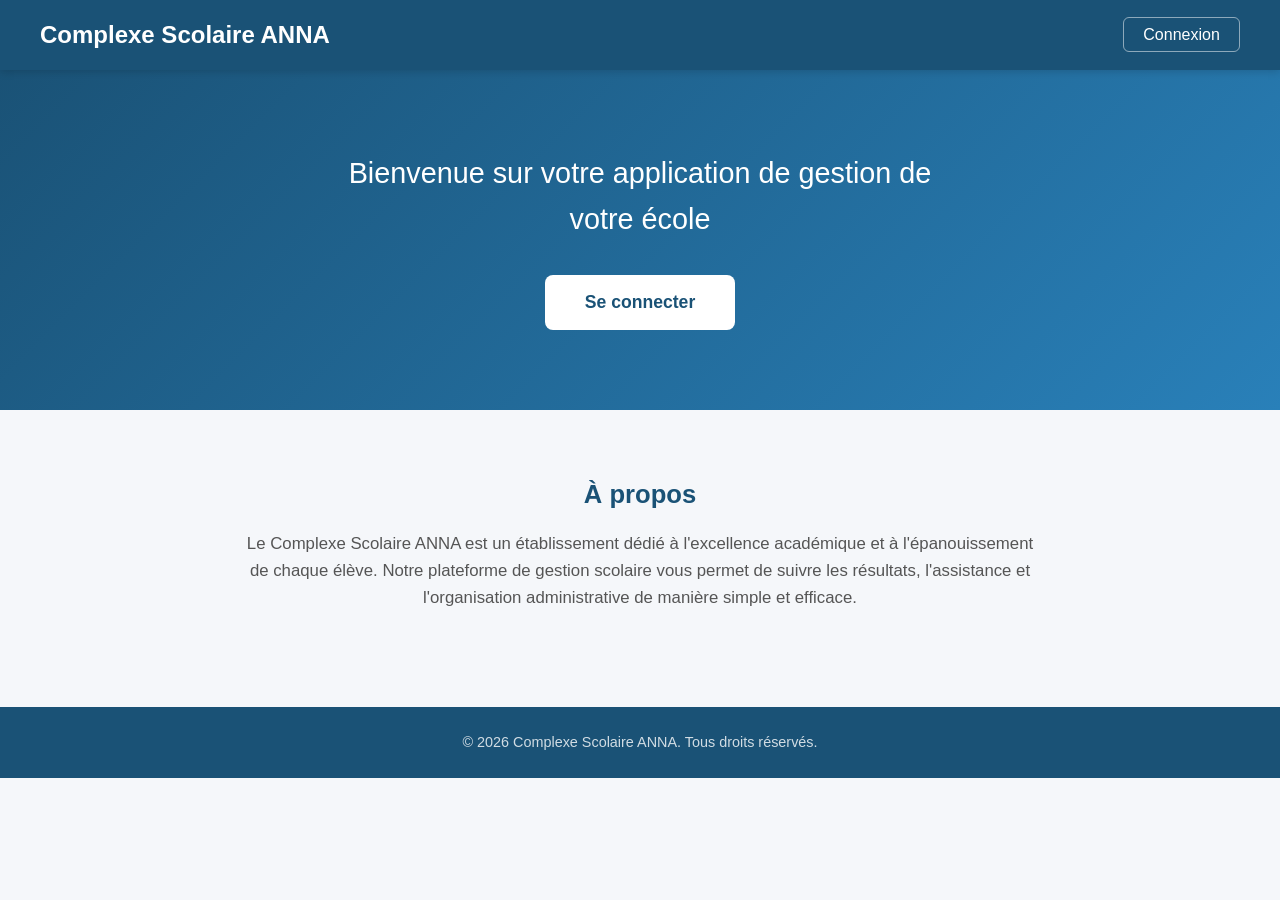
<file: index.html>
<!DOCTYPE html>
<html lang="fr">
<head>
    <meta charset="UTF-8">
    <meta name="viewport" content="width=device-width, initial-scale=1.0">
    <title>Complexe Scolaire ANNA</title>
    <link rel="stylesheet" href="style.css">
</head>
<body>
    <header>
        <div class="header-content">
            <h1>Complexe Scolaire ANNA</h1>
            <nav>
                <a href="connexion.html">Connexion</a>
            </nav>
        </div>
    </header>

    <section class="hero">
        <div class="hero-content">
            <h3>Bienvenue sur votre application de gestion de votre école</h3>
            <a href="connexion.html" class="btn-primary">Se connecter</a>
        </div>
    </section>

    <section class="presentation">
        <div class="presentation-content">
            <h2>À propos</h2>
            <p>Le Complexe Scolaire ANNA est un établissement dédié à l'excellence académique et à l'épanouissement de chaque élève. Notre plateforme de gestion scolaire vous permet de suivre les résultats, l'assistance et l'organisation administrative de manière simple et efficace.</p>
        </div>
    </section>

    <footer>
        <div class="footer-content">
            <p>&copy; 2026 Complexe Scolaire ANNA. Tous droits réservés.</p>
        </div>
    </footer>
</body>
</html>
</file>
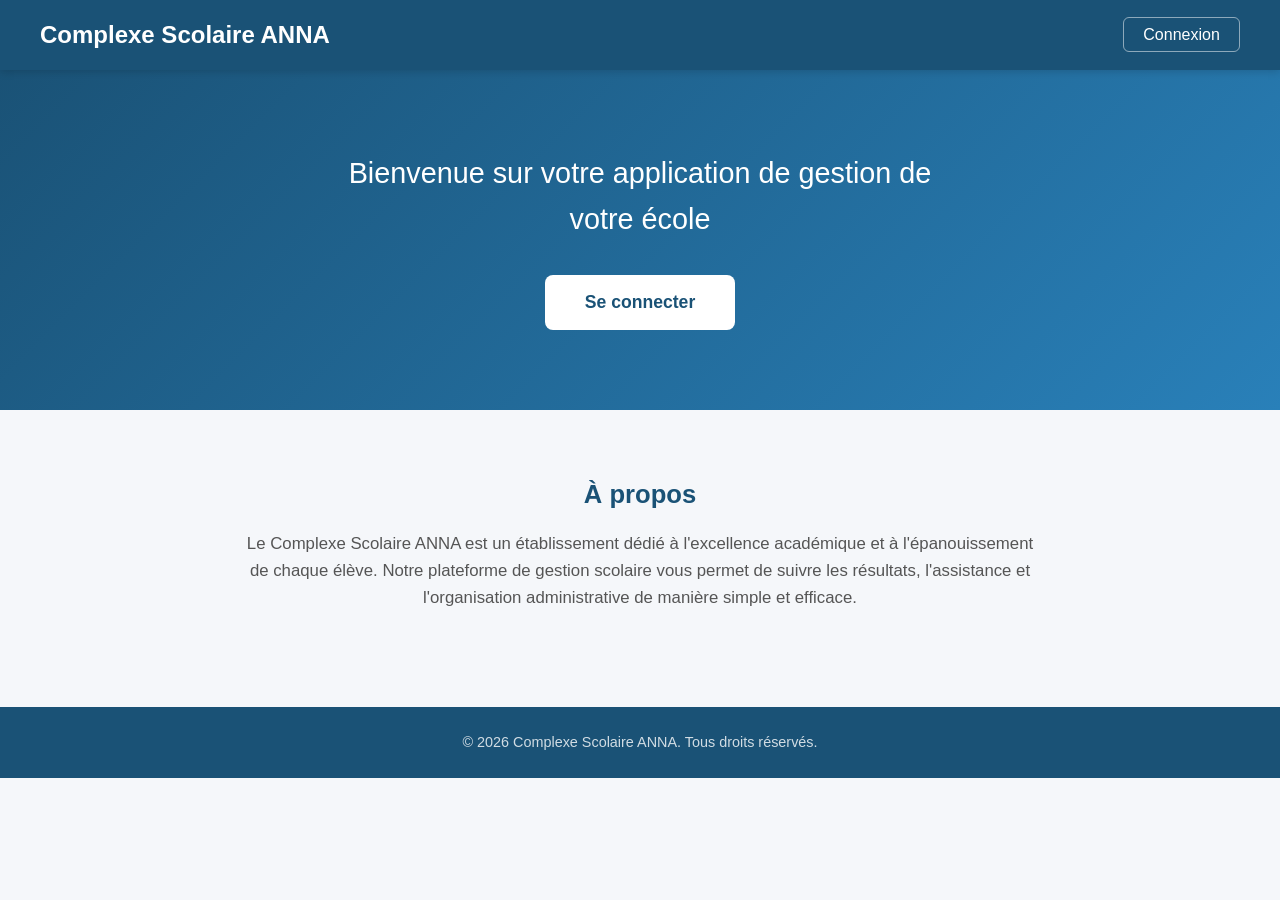
<file: frontend/index.html>
<!DOCTYPE html>
<html lang="fr">
<head>
    <meta charset="UTF-8">
    <meta name="viewport" content="width=device-width, initial-scale=1.0">
    <title>Complexe Scolaire ANNA</title>
    <link rel="stylesheet" href="style.css">
</head>
<body>
    <header>
        <div class="header-content">
            <h1>Complexe Scolaire ANNA</h1>
            <nav>
                <a href="login.php">Connexion</a>
            </nav>
        </div>
    </header>

    <section class="hero">
        <div class="hero-content">
            <h3>Bienvenue sur votre application de gestion de votre école</h3>
            <a href="login.php" class="btn-primary">Se connecter</a>
        </div>
    </section>

    <section class="presentation">
        <div class="presentation-content">
            <h2>À propos</h2>
            <p>Le Complexe Scolaire ANNA est un établissement dédié à l'excellence académique et à l'épanouissement de chaque élève. Notre plateforme de gestion scolaire vous permet de suivre les résultats, l'assistance et l'organisation administrative de manière simple et efficace.</p>
        </div>
    </section>

    <footer>
        <div class="footer-content">
            <p>&copy; 2026 Complexe Scolaire ANNA. Tous droits réservés.</p>
        </div>
    </footer>
</body>
</html>
</file>
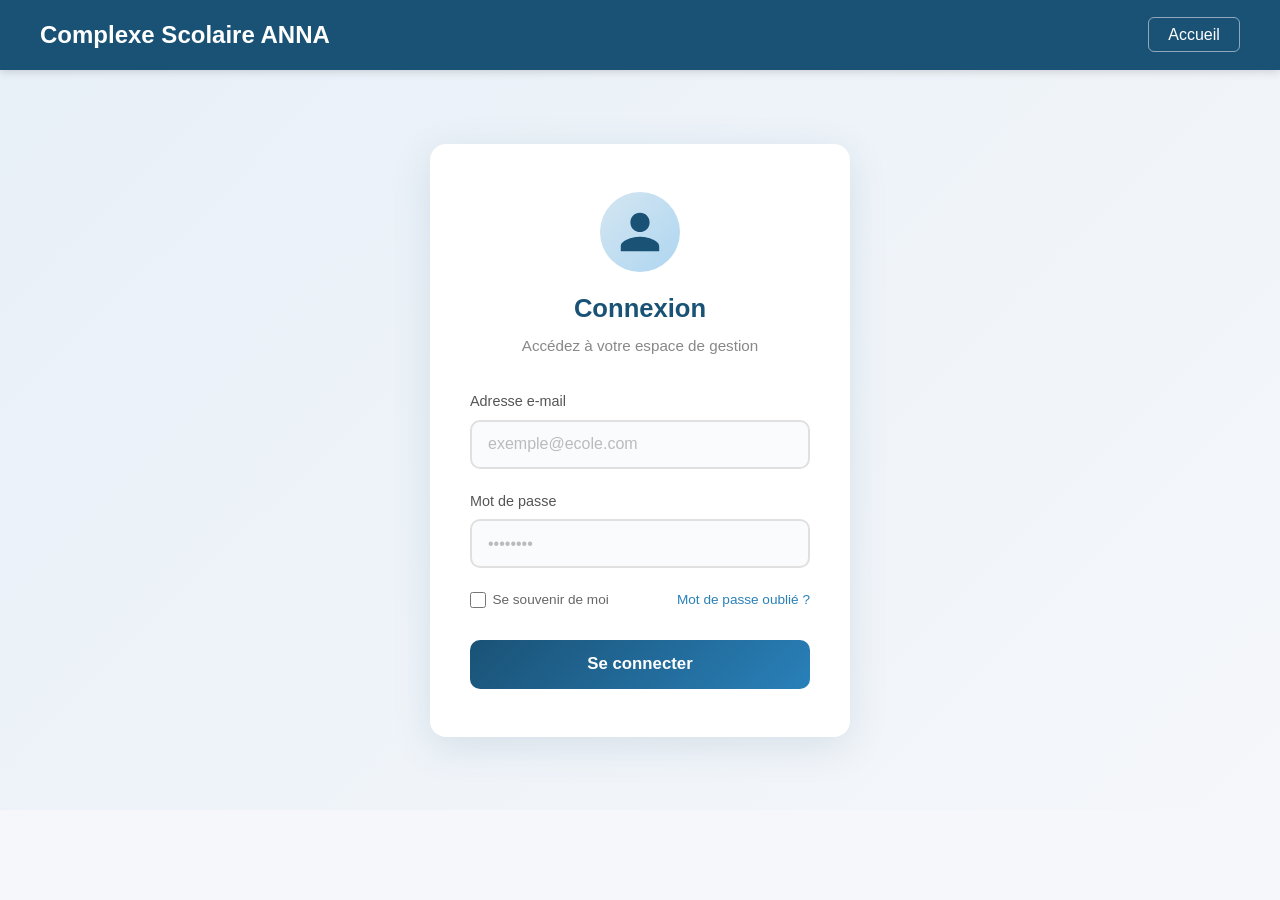
<file: connexion.html>
<!DOCTYPE html>
<html lang="fr">
<head>
    <meta charset="UTF-8">
    <meta name="viewport" content="width=device-width, initial-scale=1.0">
    <title>Connexion - Complexe Scolaire ANNA</title>
    <link rel="stylesheet" href="style.css">
</head>
<body>
    <header>
        <div class="header-content">
            <h1>Complexe Scolaire ANNA</h1>
            <nav>
                <a href="index.html">Accueil</a>
            </nav>
        </div>
    </header>

    <main class="login-wrapper">
        <div class="login-card">
            <div class="login-header">
                <div class="login-icon">
                    <svg xmlns="http://www.w3.org/2000/svg" width="48" height="48" fill="#1a5276" viewBox="0 0 24 24">
                        <path d="M12 12c2.7 0 4.8-2.1 4.8-4.8S14.7 2.4 12 2.4 7.2 4.5 7.2 7.2 9.3 12 12 12zm0 2.4c-3.2 0-9.6 1.6-9.6 4.8v2.4h19.2v-2.4c0-3.2-6.4-4.8-9.6-4.8z"/>
                    </svg>
                </div>
                <h2>Connexion</h2>
                <p>Accédez à votre espace de gestion</p>
            </div>
            <form class="login-form" action="#" method="post">
                <div class="form-group">
                    <label for="email">Adresse e-mail</label>
                    <input type="email" id="email" name="email" placeholder="exemple@ecole.com" required>
                </div>
                <div class="form-group">
                    <label for="password">Mot de passe</label>
                    <input type="password" id="password" name="password" placeholder="••••••••" required>
                </div>
                <div class="form-options">
                    <label class="remember-me">
                        <input type="checkbox" name="remember"> Se souvenir de moi
                    </label>
                    <a href="#" class="forgot-link">Mot de passe oublié ?</a>
                </div>
                <button type="submit" class="btn-login">Se connecter</button>
            </form>
        </div>
    </main>


</body>
</html>
</file>
<file: style.css>
* {
    margin: 0;
    padding: 0;
    box-sizing: border-box;
}

body {
    font-family: 'Segoe UI', Tahoma, Geneva, Verdana, sans-serif;
    color: #333;
    line-height: 1.6;
    background-color: #f5f7fa;
}

header {
    background-color: #1a5276;
    color: #fff;
    padding: 1rem 2rem;
    position: sticky;
    top: 0;
    z-index: 100;
    box-shadow: 0 2px 8px rgba(0, 0, 0, 0.15);
}

.header-content {
    max-width: 1200px;
    margin: 0 auto;
    display: flex;
    justify-content: space-between;
    align-items: center;
}

header h1 {
    font-size: 1.5rem;
    font-weight: 600;
}

header nav a {
    color: #fff;
    text-decoration: none;
    font-size: 1rem;
    padding: 0.5rem 1.2rem;
    border: 1px solid rgba(255, 255, 255, 0.5);
    border-radius: 6px;
    transition: background-color 0.3s, border-color 0.3s;
}

header nav a:hover {
    background-color: rgba(255, 255, 255, 0.15);
    border-color: #fff;
}

.hero {
    background: linear-gradient(135deg, #1a5276 0%, #2980b9 100%);
    color: #fff;
    text-align: center;
    padding: 5rem 2rem;
}

.hero-content h3 {
    font-size: 1.8rem;
    font-weight: 400;
    margin-bottom: 2rem;
    max-width: 600px;
    margin-left: auto;
    margin-right: auto;
}

.btn-primary {
    display: inline-block;
    background-color: #fff;
    color: #1a5276;
    text-decoration: none;
    padding: 0.85rem 2.5rem;
    border-radius: 8px;
    font-size: 1.1rem;
    font-weight: 600;
    transition: transform 0.2s, box-shadow 0.2s;
}

.btn-primary:hover {
    transform: translateY(-2px);
    box-shadow: 0 6px 20px rgba(0, 0, 0, 0.25);
}

.presentation {
    padding: 4rem 2rem;
}

.presentation-content {
    max-width: 800px;
    margin: 0 auto;
    text-align: center;
}

.presentation h2 {
    font-size: 1.6rem;
    color: #1a5276;
    margin-bottom: 1rem;
}

.presentation p {
    font-size: 1.05rem;
    color: #555;
}

footer {
    background-color: #1a5276;
    color: rgba(255, 255, 255, 0.8);
    text-align: center;
    padding: 1.5rem 2rem;
    margin-top: 2rem;
}

footer p {
    font-size: 0.9rem;
}

/* ===== LOGIN PAGE ===== */

.login-wrapper {
    min-height: calc(100vh - 160px);
    display: flex;
    align-items: center;
    justify-content: center;
    padding: 3rem 1rem;
    background: linear-gradient(135deg, #e8f0f8 0%, #f5f7fa 100%);
}

.login-card {
    background: #fff;
    border-radius: 16px;
    box-shadow: 0 10px 40px rgba(26, 82, 118, 0.12);
    padding: 3rem 2.5rem;
    width: 100%;
    max-width: 420px;
    animation: fadeInUp 0.5s ease-out;
}

@keyframes fadeInUp {
    from {
        opacity: 0;
        transform: translateY(20px);
    }
    to {
        opacity: 1;
        transform: translateY(0);
    }
}

.login-header {
    text-align: center;
    margin-bottom: 2rem;
}

.login-icon {
    width: 80px;
    height: 80px;
    background: linear-gradient(135deg, #d4e6f1, #aed6f1);
    border-radius: 50%;
    display: flex;
    align-items: center;
    justify-content: center;
    margin: 0 auto 1rem;
}

.login-header h2 {
    font-size: 1.6rem;
    color: #1a5276;
    margin-bottom: 0.3rem;
}

.login-header p {
    color: #888;
    font-size: 0.95rem;
}

.form-group {
    margin-bottom: 1.3rem;
}

.form-group label {
    display: block;
    font-size: 0.9rem;
    color: #555;
    margin-bottom: 0.4rem;
    font-weight: 500;
}

.form-group input {
    width: 100%;
    padding: 0.85rem 1rem;
    border: 2px solid #e0e0e0;
    border-radius: 10px;
    font-size: 1rem;
    color: #333;
    transition: border-color 0.3s, box-shadow 0.3s;
    outline: none;
    background-color: #fafbfc;
}

.form-group input::placeholder {
    color: #bbb;
}

.form-group input:focus {
    border-color: #2980b9;
    box-shadow: 0 0 0 4px rgba(41, 128, 185, 0.1);
    background-color: #fff;
}

.form-options {
    display: flex;
    justify-content: space-between;
    align-items: center;
    margin-bottom: 1.8rem;
    font-size: 0.85rem;
}

.remember-me {
    display: flex;
    align-items: center;
    gap: 0.4rem;
    color: #666;
    cursor: pointer;
}

.remember-me input[type="checkbox"] {
    accent-color: #1a5276;
    width: 16px;
    height: 16px;
}

.forgot-link {
    color: #2980b9;
    text-decoration: none;
    font-weight: 500;
    transition: color 0.2s;
}

.forgot-link:hover {
    color: #1a5276;
    text-decoration: underline;
}

.btn-login {
    width: 100%;
    padding: 0.9rem;
    background: linear-gradient(135deg, #1a5276, #2980b9);
    color: #fff;
    border: none;
    border-radius: 10px;
    font-size: 1.05rem;
    font-weight: 600;
    cursor: pointer;
    transition: transform 0.2s, box-shadow 0.2s;
}

.btn-login:hover {
    transform: translateY(-2px);
    box-shadow: 0 6px 20px rgba(26, 82, 118, 0.35);
}

.btn-login:active {
    transform: translateY(0);
}

/* ===== RESPONSIVE ===== */

@media (max-width: 768px) {
    .header-content {
        flex-direction: column;
        gap: 0.8rem;
    }

    .hero-content h3 {
        font-size: 1.3rem;
    }

    .hero {
        padding: 3rem 1.5rem;
    }

    .login-card {
        padding: 2rem 1.5rem;
    }

    .form-options {
        flex-direction: column;
        gap: 0.6rem;
        align-items: flex-start;
    }
}
</file>
<file: frontend/style.css>
* {
    margin: 0;
    padding: 0;
    box-sizing: border-box;
}

body {
    font-family: 'Segoe UI', Tahoma, Geneva, Verdana, sans-serif;
    color: #333;
    line-height: 1.6;
    background-color: #f5f7fa;
}

header {
    background-color: #1a5276;
    color: #fff;
    padding: 1rem 2rem;
    position: sticky;
    top: 0;
    z-index: 100;
    box-shadow: 0 2px 8px rgba(0, 0, 0, 0.15);
}

.header-content {
    max-width: 1200px;
    margin: 0 auto;
    display: flex;
    justify-content: space-between;
    align-items: center;
}

header h1 {
    font-size: 1.5rem;
    font-weight: 600;
}

header nav a {
    color: #fff;
    text-decoration: none;
    font-size: 1rem;
    padding: 0.5rem 1.2rem;
    border: 1px solid rgba(255, 255, 255, 0.5);
    border-radius: 6px;
    transition: background-color 0.3s, border-color 0.3s;
}

header nav a:hover {
    background-color: rgba(255, 255, 255, 0.15);
    border-color: #fff;
}

.hero {
    background: linear-gradient(135deg, #1a5276 0%, #2980b9 100%);
    color: #fff;
    text-align: center;
    padding: 5rem 2rem;
}

.hero-content h3 {
    font-size: 1.8rem;
    font-weight: 400;
    margin-bottom: 2rem;
    max-width: 600px;
    margin-left: auto;
    margin-right: auto;
}

.btn-primary {
    display: inline-block;
    background-color: #fff;
    color: #1a5276;
    text-decoration: none;
    padding: 0.85rem 2.5rem;
    border-radius: 8px;
    font-size: 1.1rem;
    font-weight: 600;
    transition: transform 0.2s, box-shadow 0.2s;
}

.btn-primary:hover {
    transform: translateY(-2px);
    box-shadow: 0 6px 20px rgba(0, 0, 0, 0.25);
}

.presentation {
    padding: 4rem 2rem;
}

.presentation-content {
    max-width: 800px;
    margin: 0 auto;
    text-align: center;
}

.presentation h2 {
    font-size: 1.6rem;
    color: #1a5276;
    margin-bottom: 1rem;
}

.presentation p {
    font-size: 1.05rem;
    color: #555;
}

footer {
    background-color: #1a5276;
    color: rgba(255, 255, 255, 0.8);
    text-align: center;
    padding: 1.5rem 2rem;
    margin-top: 2rem;
}

footer p {
    font-size: 0.9rem;
}

/* ===== LOGIN PAGE ===== */

.login-wrapper {
    min-height: calc(100vh - 160px);
    display: flex;
    align-items: center;
    justify-content: center;
    padding: 3rem 1rem;
    background: linear-gradient(135deg, #e8f0f8 0%, #f5f7fa 100%);
}

.login-card {
    background: #fff;
    border-radius: 16px;
    box-shadow: 0 10px 40px rgba(26, 82, 118, 0.12);
    padding: 3rem 2.5rem;
    width: 100%;
    max-width: 420px;
    animation: fadeInUp 0.5s ease-out;
}

@keyframes fadeInUp {
    from {
        opacity: 0;
        transform: translateY(20px);
    }
    to {
        opacity: 1;
        transform: translateY(0);
    }
}

.login-header {
    text-align: center;
    margin-bottom: 2rem;
}

.login-icon {
    width: 80px;
    height: 80px;
    background: linear-gradient(135deg, #d4e6f1, #aed6f1);
    border-radius: 50%;
    display: flex;
    align-items: center;
    justify-content: center;
    margin: 0 auto 1rem;
}

.login-header h2 {
    font-size: 1.6rem;
    color: #1a5276;
    margin-bottom: 0.3rem;
}

.login-header p {
    color: #888;
    font-size: 0.95rem;
}

.form-group {
    margin-bottom: 1.3rem;
}

.form-group label {
    display: block;
    font-size: 0.9rem;
    color: #555;
    margin-bottom: 0.4rem;
    font-weight: 500;
}

.form-group input {
    width: 100%;
    padding: 0.85rem 1rem;
    border: 2px solid #e0e0e0;
    border-radius: 10px;
    font-size: 1rem;
    color: #333;
    transition: border-color 0.3s, box-shadow 0.3s;
    outline: none;
    background-color: #fafbfc;
}

.form-group input::placeholder {
    color: #bbb;
}

.form-group input:focus {
    border-color: #2980b9;
    box-shadow: 0 0 0 4px rgba(41, 128, 185, 0.1);
    background-color: #fff;
}

.form-options {
    display: flex;
    justify-content: space-between;
    align-items: center;
    margin-bottom: 1.8rem;
    font-size: 0.85rem;
}

.remember-me {
    display: flex;
    align-items: center;
    gap: 0.4rem;
    color: #666;
    cursor: pointer;
}

.remember-me input[type="checkbox"] {
    accent-color: #1a5276;
    width: 16px;
    height: 16px;
}

.forgot-link {
    color: #2980b9;
    text-decoration: none;
    font-weight: 500;
    transition: color 0.2s;
}

.forgot-link:hover {
    color: #1a5276;
    text-decoration: underline;
}

.btn-login {
    width: 100%;
    padding: 0.9rem;
    background: linear-gradient(135deg, #1a5276, #2980b9);
    color: #fff;
    border: none;
    border-radius: 10px;
    font-size: 1.05rem;
    font-weight: 600;
    cursor: pointer;
    transition: transform 0.2s, box-shadow 0.2s;
}

.btn-login:hover {
    transform: translateY(-2px);
    box-shadow: 0 6px 20px rgba(26, 82, 118, 0.35);
}

.btn-login:active {
    transform: translateY(0);
}

/* ===== RESPONSIVE ===== */

@media (max-width: 768px) {
    .header-content {
        flex-direction: column;
        gap: 0.8rem;
    }

    .hero-content h3 {
        font-size: 1.3rem;
    }

    .hero {
        padding: 3rem 1.5rem;
    }

    .login-card {
        padding: 2rem 1.5rem;
    }

    .form-options {
        flex-direction: column;
        gap: 0.6rem;
        align-items: flex-start;
    }
}
</file>
